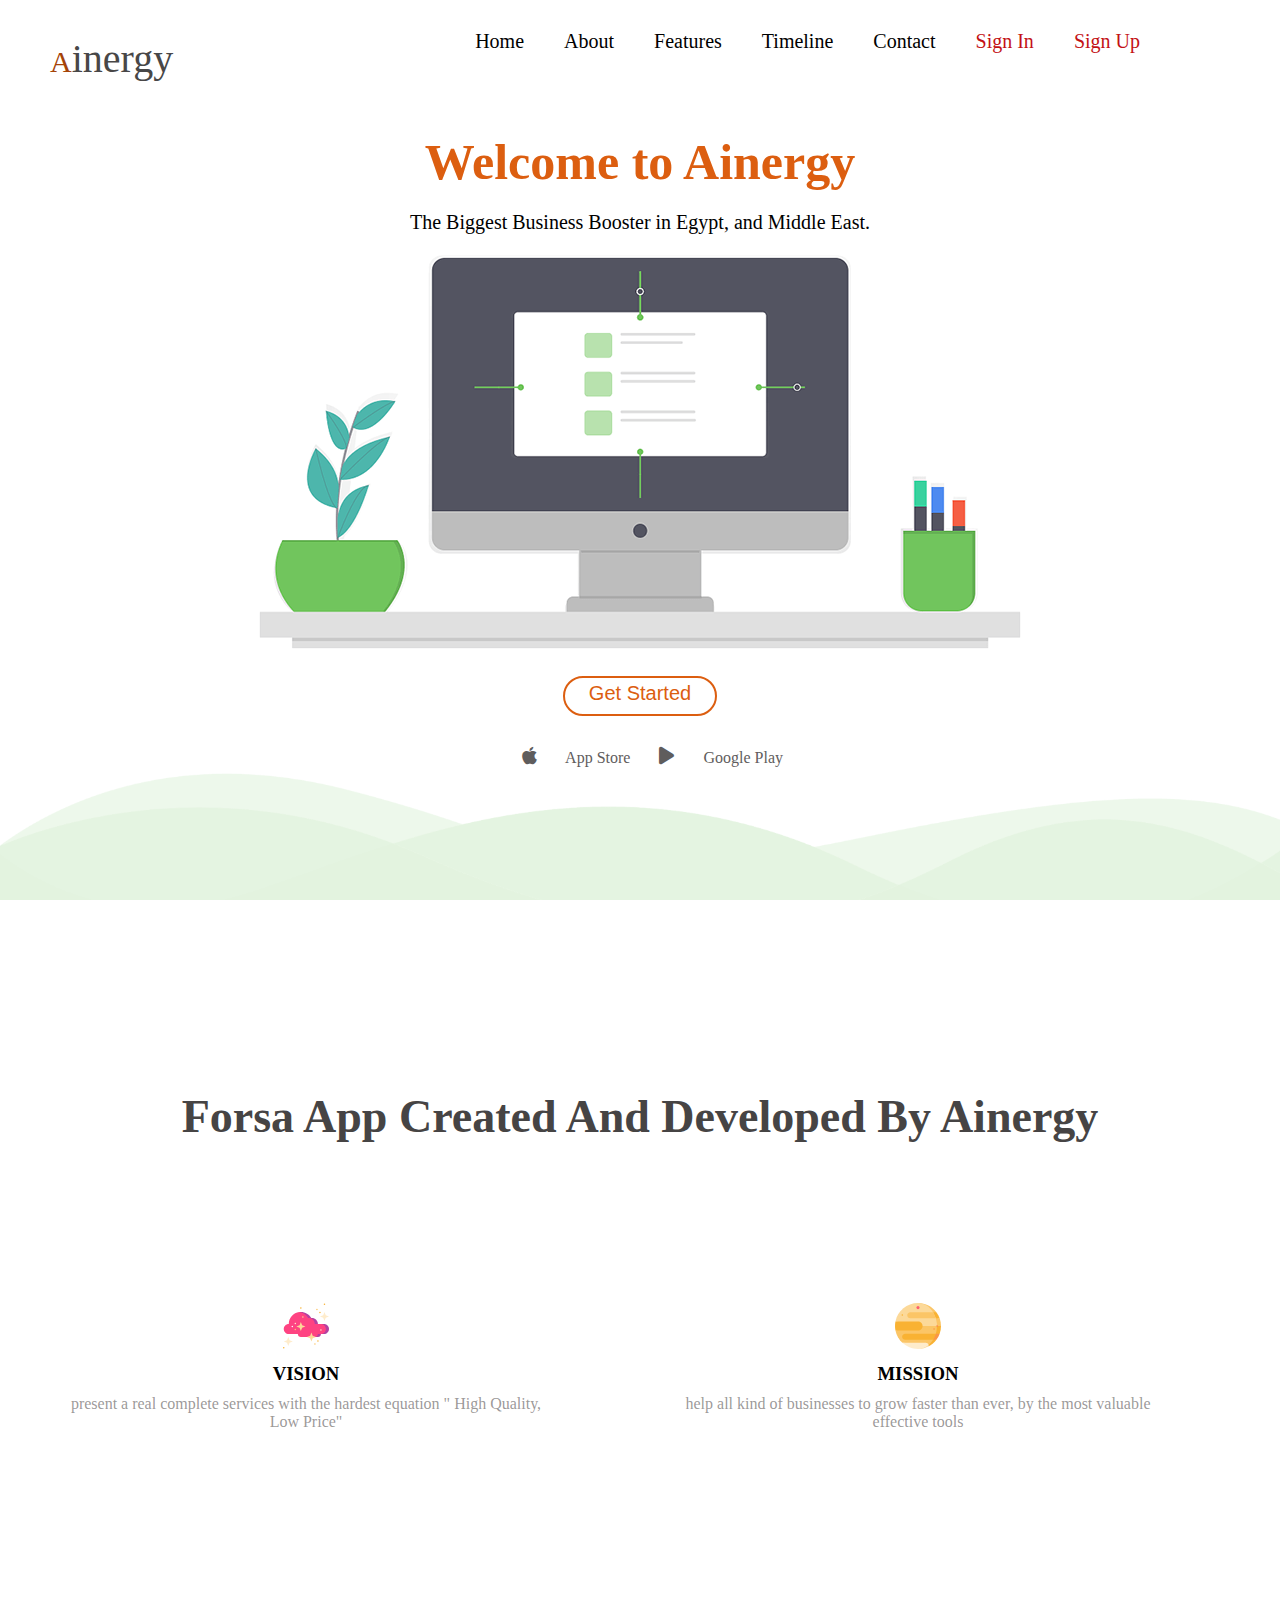
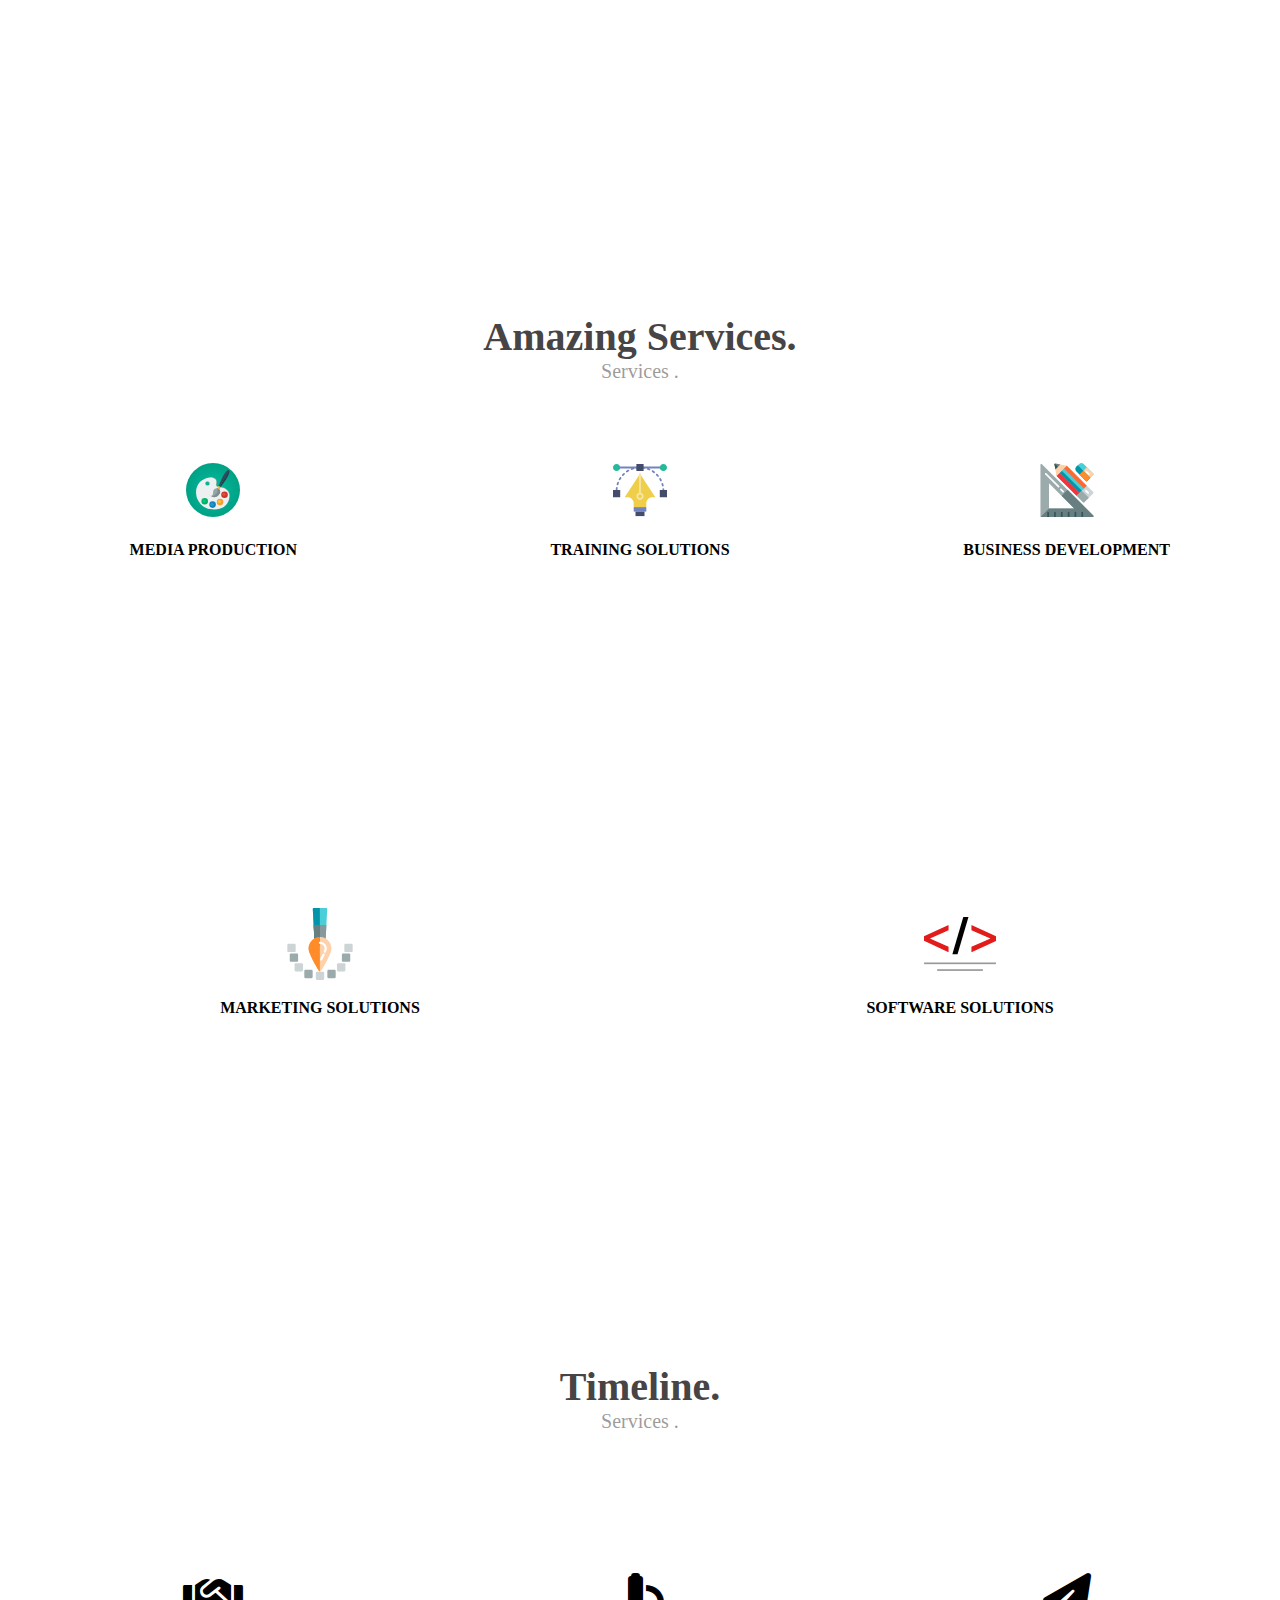
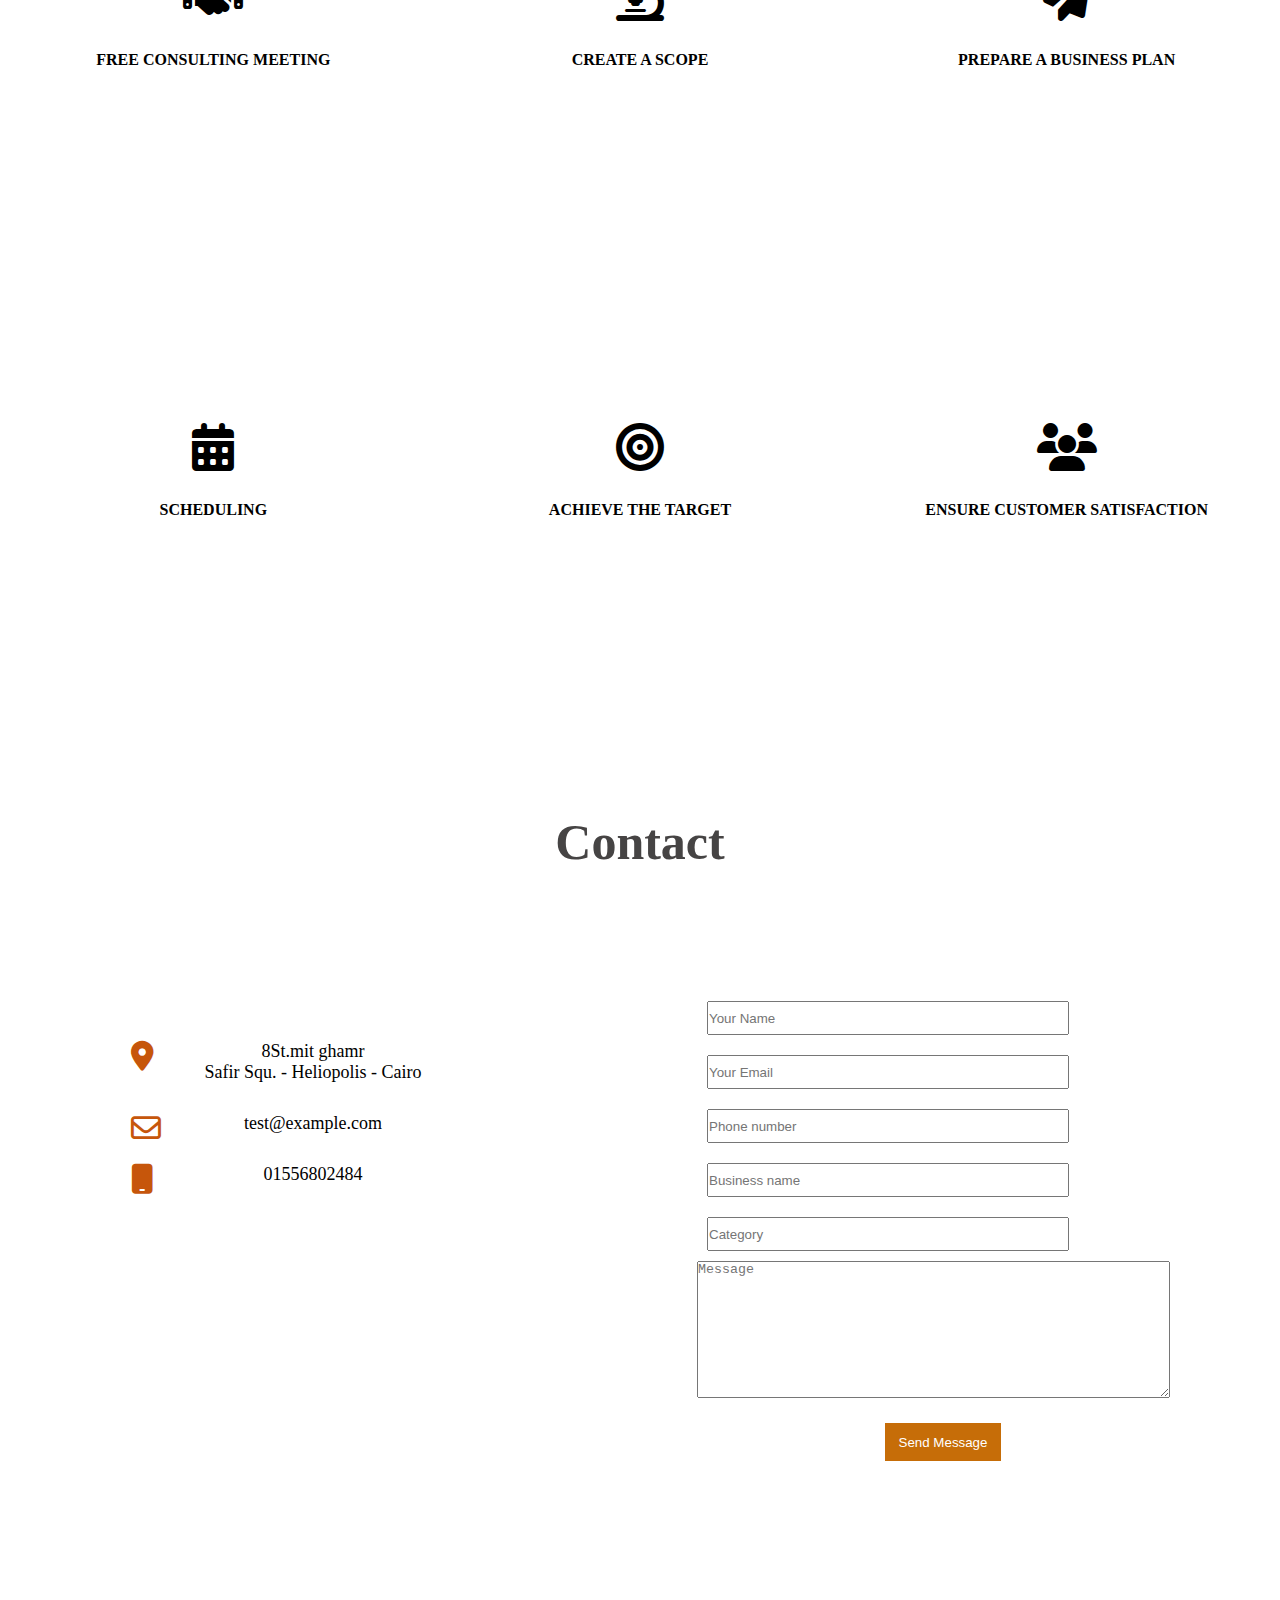
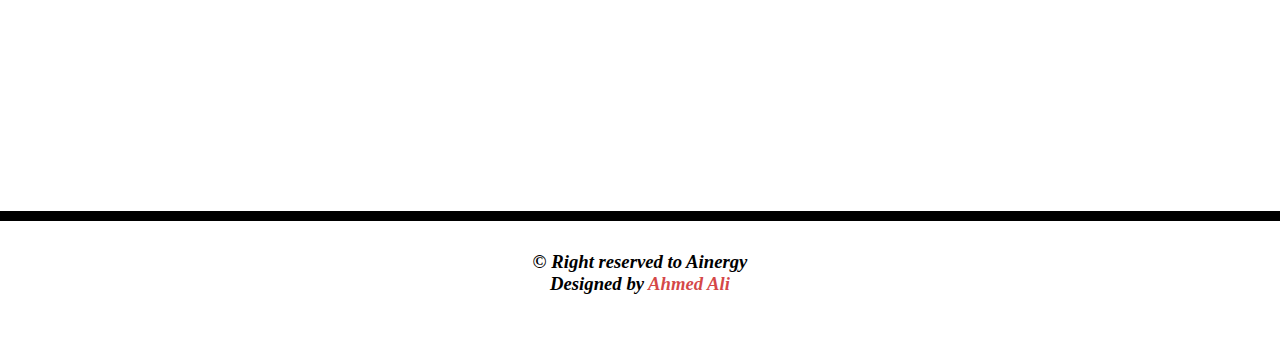
<file: index.html>
<!DOCTYPE html>
<html lang="en">

<head>
    <meta charset="UTF-8">
    <meta name="viewport" content="width=device-width, initial-scale=1.0">
    <title> Ainergy</title>
    <link rel="stylesheet" href="./css/main.css">
    <link rel="stylesheet" href="./css/all.min.css">
    <link rel="icon" href="./img/pixel.svg">
</head>

<body>

    <section class="home1">
        <header class="navbar1">
            <div class="tegller">
                <i class="fa-solid fa-bars"></i>
            </div>

            <li id="a1"><span> A</span>inergy</li>
            <ul>

                <li> <a href="./index.html">Home</a></li>
                <li> <a href="#s2">About</a></li>
                <li> <a href="#s3">Features</a></li>
                <li><a href="#s4">Timeline</a></li>
                <li><a href="#s5">Contact</a></li>
                <li><a href="./singin.html"> <span>Sign In</span></a></li>
                <li><a href="./signup.html"><span>Sign Up</span></a></li>
            </ul>


        </header>
        <div id="s1" class="bage">
            <h1> Welcome to Ainergy</h1>
            <p>The Biggest Business Booster in Egypt, and Middle East.
            </p>
            <img src="./img/hero-img.png" alt="">
            <div class="bage1">
                <button><a href="#s2">Get Started</a>  </button>
                <div class="bage2"> <a href="#"><i class="fa-brands fa-apple fa-2x"></i> App Store</a>
                    <a href="#"> <i class="fa fa-play fa-3x"></i> Google Play </a>
                </div>

            </div>
        </div>


    </section>
    <header  id="s2" class="a1">
        <h1>Forsa App Created And Developed By Ainergy</h1>
    </header>
    <section class="home2">
        <div class="home21">
            <img src="./img/cloud.svg" alt="">
            <h3>VISION</h3>
            <p>present a real complete services with the hardest equation " High Quality, Low Price"</p>
        </div>
        <div class="home22">
            <img src="./img/planet.svg" alt="">
            <h3>MISSION</h3>
            <p>help all kind of businesses to grow faster than ever, by the most valuable effective tools</p>
        </div>
    </section>
    <header id="s3" class="a2">
        <h1>Amazing Services. </h1>
        <p> Services .</p>
    </header>
    <section class="home3">
        <div class="home31">
            <img src="./img/paint-palette.svg" alt="">
            <h4>MEDIA PRODUCTION</h4>
        </div>
        <div class="home32">
            <img src="./img/vector.svg" alt="">
            <h4>TRAINING SOLUTIONS</h4>
        </div>
        <div class="home33">
            <img src="./img/design-tool.svg" alt="">
            <h4>BUSINESS DEVELOPMENT</h4>
        </div>
        <div class="home34">
            <img src="./img/pixel.svg" alt="">
            <h4>MARKETING SOLUTIONS</h4>
        </div>
        <div class="home35">
            <img src="./img/code.svg" alt="">
            <h4>SOFTWARE SOLUTIONS</h4>
        </div>


    </section>
    <header id="s4" class="a3">
        <h1>Timeline.</h1>
        <p>Services .</p>
    </header>
    <section class="home4">
        <div class="home41">
            <i class="fa-solid fa-handshake fa-3x"></i>
            <h4>FREE CONSULTING MEETING</h4>
        </div>
        <div class="home42">
            <i class="fa-solid fa-microscope fa-3x"></i>
            <h4>CREATE A SCOPE
            </h4>
        </div>
        <div class="home43">
            <i class="fa-solid fa-paper-plane fa-3x"></i>

            <h4>PREPARE A BUSINESS PLAN</h4>
        </div>
        <div class="home44">
            <i class="fa-solid fa-calendar-days fa-3x"></i>
            <h4>SCHEDULING</h4>
        </div>
        <div class="home45">
            <i class="fa-solid fa-bullseye fa-3x"></i>
            <h4>ACHIEVE THE TARGET</h4>
        </div>
        <div class="home46">
            <i class="fa-solid fa-users fa-3x"></i>
            <h4>ENSURE CUSTOMER SATISFACTION</h4>
        </div>

    </section>
    <header id="s5" class="a4">
        <h1>Contact</h1>
    </header>
    <section class="home5">
        <div class="home53">
            <div class="home51">
                <div class="home511">

                    <i class="fa-solid fa-location-dot"></i>

                    <p>8St.mit ghamr <br>
                        Safir Squ. - Heliopolis - Cairo</p>

                </div>

                <div class="home512">
                    <i class="fa-regular fa-envelope"></i>
                    <p>test@example.com
                    </p>
                </div>


                <div class="home513">
                    <i class="fa-solid fa-mobile"></i>
                    <p>01556802484</p>
                </div>


            </div>

            <div class="home52">
                <iframe
                    src="https://www.google.com/maps/embed?pb=!1m18!1m12!1m3!1d27443.241543036132!2d31.22491780432187!3d30.70700743167966!2m3!1f0!2f0!3f0!3m2!1i1024!2i768!4f13.1!3m3!1m2!1s0x14f7c1c2deeced23%3A0xc3b43fe0733da735!2sMit%20Ghamr%2C%20Madinet%20Mit%20Ghamr%20(Include%20Daqados)%2C%20Mit%20Ghamr%2C%20Dakahlia%20Governorate!5e0!3m2!1sen!2seg!4v1684418840266!5m2!1sen!2seg"
                    style="border:0;" allowfullscreen="" loading="lazy"
                    referrerpolicy="no-referrer-when-downgrade"></iframe>
            </div>
        </div>
        <div class="home6">
            <form action="">
                <div class="home61">
                    <input type="text" name="name" class="form-control" id="name" placeholder="Your Name" required=""
                        fdprocessedid="5q1naq">
                </div>
                <div class="home62"><input type="email" class="form-control" name="email" id="email"
                        placeholder="Your Email" required="" fdprocessedid="kwtg9p"></div>
                <div class="home63"><input type="text" class="form-control" name="subject" id="subject"
                        placeholder="Phone number" required="" fdprocessedid="07y1y"></div>
                <div class="home64"> <input type="text" class="form-control" name="subject" id="subject"
                        placeholder="Business name" required="" fdprocessedid="xrhn8h"></div>
                <div class="home65"><input type="text" class="form-control" name="subject" id="subject"
                        placeholder="Category" required="" fdprocessedid="fxrv4b"></div>
                <div class="home66"><textarea class="form-control" name="message" rows="9" cols="57" placeholder="Message"
                        required=""></textarea></div>
                <div class="home67"><button type="submit" fdprocessedid="3w636">Send Message</button></div>
             
            </form>
        </div>

    </section>

    <div class="home7">
        <h3>© Right reserved to Ainergy
            <br>

            Designed by <span> Ahmed Ali </span></h3>
    </div>


</body>

</html>
</file>
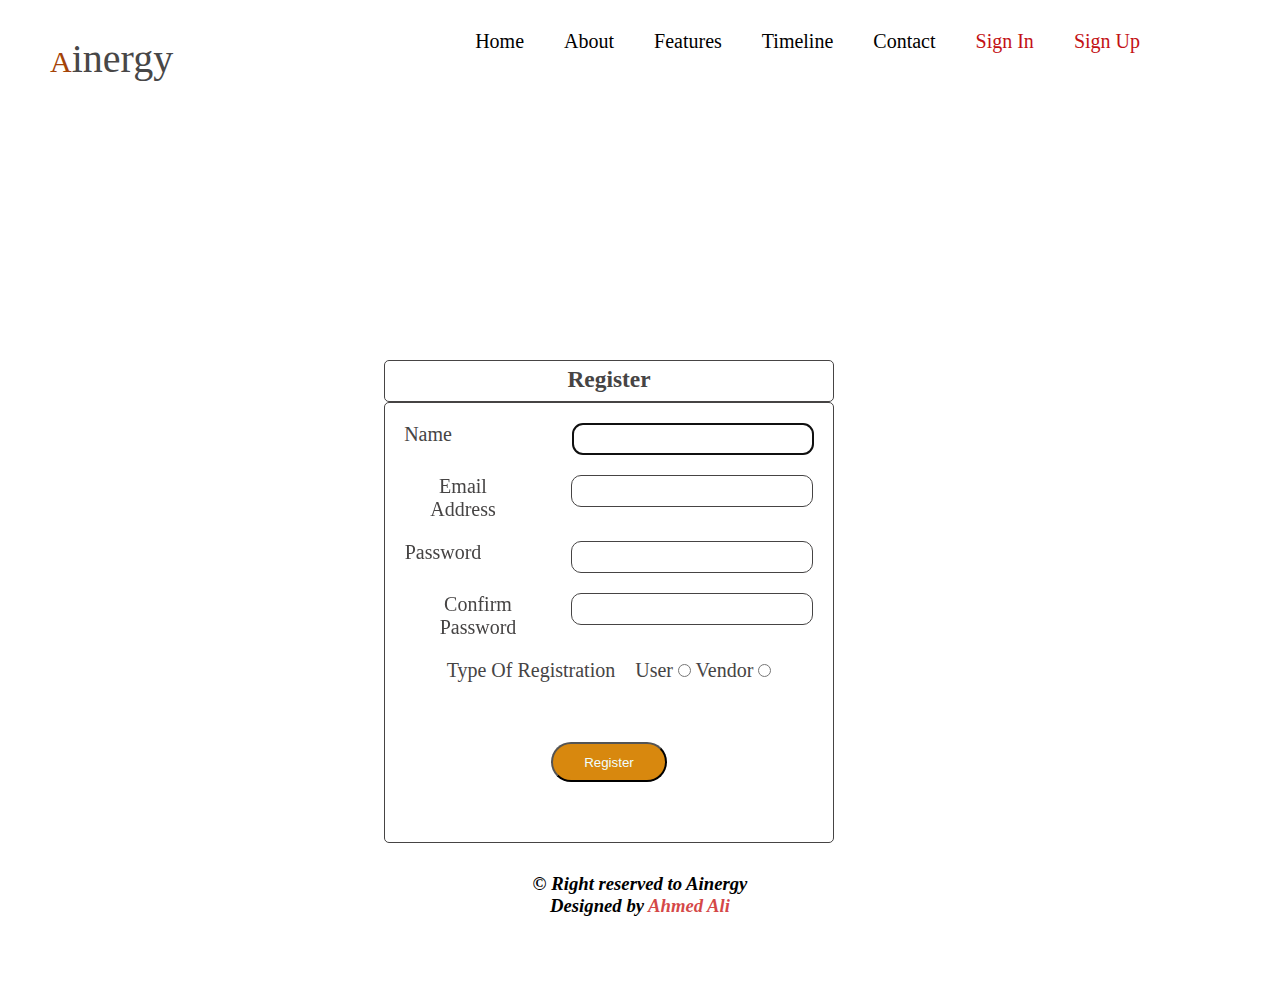
<file: signup.html>
<!DOCTYPE html>
<html lang="en">

<head>
    <link rel="stylesheet" href="./css/all.min.css">
    <link rel="stylesheet" href="./css/main.css">
    <meta charset="UTF-8">
    <meta name="viewport" content="width=device-width, initial-scale=1.0">
    <title>Document</title>
</head>

<body>
    <section class="foter">
        <header class="navbar1">

            <li id="a1"><span> A</span>inergy</li>
            <ul>

                <li> <a href="./index.html">Home</a></li>
                <li> <a href="#s2">About</a></li>
                <li> <a href="#s3">Features</a></li>
                <li><a href="#s4">Timeline</a></li>
                <li><a href="#s5">Contact</a></li>
                <li><a href="./singin.html"> <span>Sign In</span></a></li>
                <li><a href="./signup.html"><span>Sign Up</span></a></li>
            </ul>


        </header>
    </section>

    <section class="foter1">
        <header class="foter2">
           <h3>Register</h3> 
        </header>
        <div class="foter3">
            <form action="">
                <div class="foter31">
                    <label for="name" class="col-md-4 col-form-label text-md-end">Name</label>
               
                <div class="foter311">
                    <input id="name" type="text" class="form-control " name="name" value="" required=""
                        autocomplete="name" autofocus="" fdprocessedid="ocegrl">
                </div>  </div>

                <div class="foter32">
                    <label for="email" class="col-md-4 col-form-label text-md-end">Email Address</label>
               
                <div class="foter312">
                    <input id="email" type="email" class="form-control " name="email" value="" required=""
                        autocomplete="email" fdprocessedid="yr852l">
                </div>  </div>

                <div class="foter33">
                    <label for="password" class="col-md-4 col-form-label text-md-end">Password</label>
                
                <div class="foter313">
                    <input id="password" type="password" class="form-control " name="password" required=""
                        autocomplete="new-password" fdprocessedid="h4pjmd">
                </div> </div>

                <div class="foter34">
                    <label for="password-confirm" class="col-md-4 col-form-label text-md-end">Confirm Password</label>
                
                <div class="foter314">
                    <input id="password-confirm" type="password" class="form-control" name="password_confirmation"
                        required="" autocomplete="new-password" fdprocessedid="0viwu">
                </div> </div>

                <div class="foter35">
                    <label for="password-confirm" class="col-md-4 col-form-label text-md-end">Type Of Registration</label>
                
                <div class="foter315">
                   
                    User   
                    <input type="radio" value="user" name="type">
                    
                    Vendor  
                    <input type="radio" value="vendor" name="type">
                </div> </div>


                <div class="foter36">

               
                <div class="foter316">
                    <button type="submit" class="btn btn-primary" fdprocessedid="15b85l">
                        Register
                    </button>
                </div>
            </div>

            </form>
        </div>

    </section>
    <div class="home7">
        <h3>© Right reserved to Ainergy
            <br>

            Designed by <span> Ahmed Ali </span></h3>
    </div>

</body>

</html>
</file>
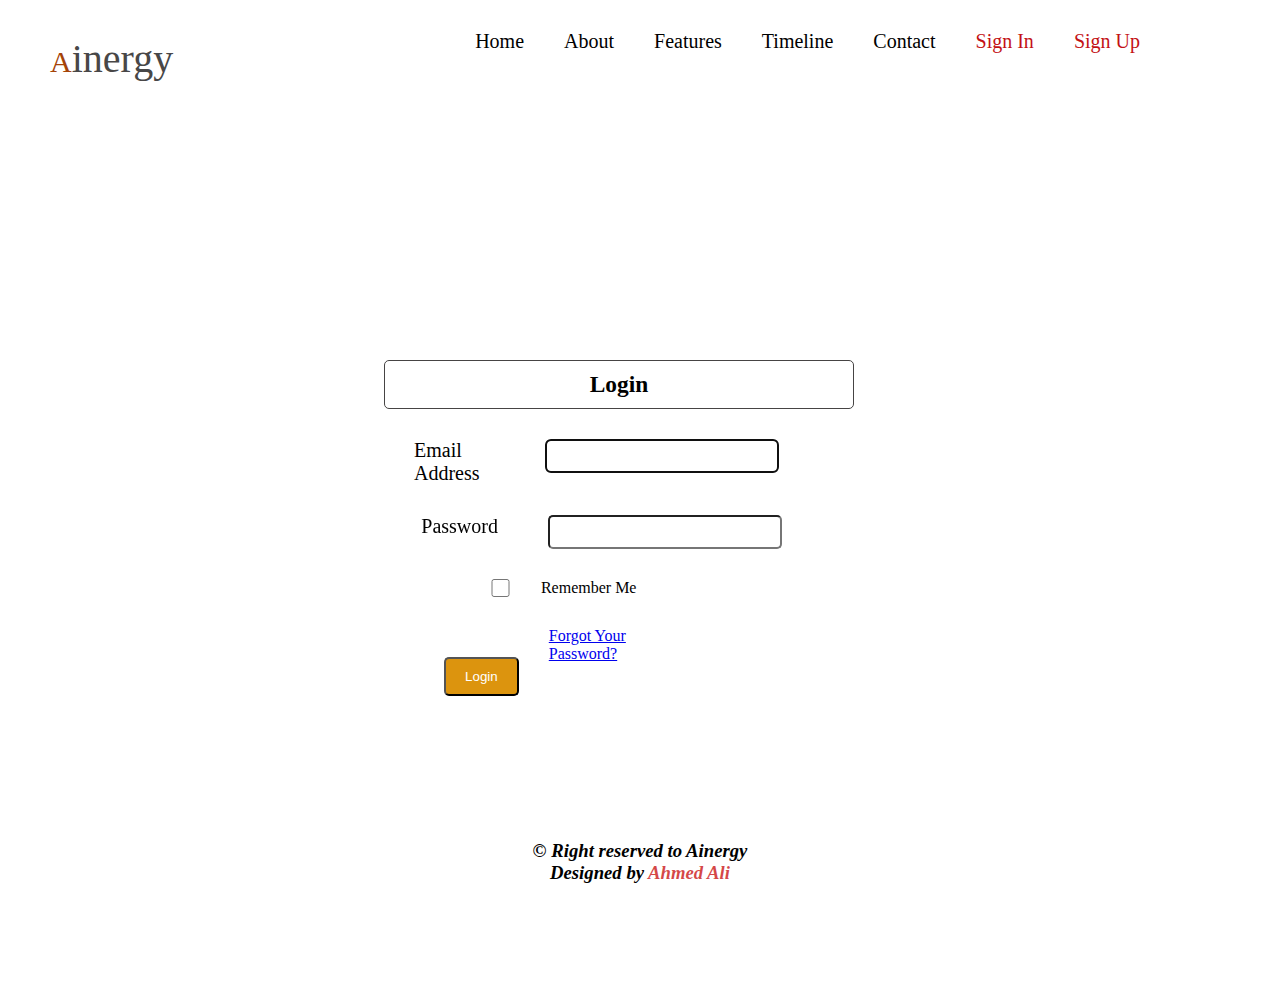
<file: singin.html>
<!DOCTYPE html>
<html lang="en">

<head>
    <link rel="stylesheet" href="./css/all.min.css">
    <link rel="stylesheet" href="./css/main.css">
    <meta charset="UTF-8">
    <meta name="viewport" content="width=device-width, initial-scale=1.0">
    <title>Document</title>
</head>

<body>
    <section class="foter">
        <header class="navbar1">

            <li id="a1"><span> A</span>inergy</li>
            <ul>

                <li> <a href="./index.html">Home</a></li>
                <li> <a href="#s2">About</a></li>
                <li> <a href="#s3">Features</a></li>
                <li><a href="#s4">Timeline</a></li>
                <li><a href="#s5">Contact</a></li>
                <li><a href="./singin.html"> <span>Sign In</span></a></li>
                <li><a href="./signup.html"><span>Sign Up</span></a></li>
            </ul>


        </header>
    </section>

    <section class="con1">
        <div class="con0">
        <header class="con2">
            <h3>Login</h3>
        </header>
       
        <form action="">
            <div class="con3">
                <label for="email" class="col-md-4 col-form-label text-md-end">Email Address</label>
                <div class="con31"><input id="email" type="email" class="form-control " name="email" value=""
                        required="" autocomplete="email" autofocus="" fdprocessedid="o8man9"></div>   </div>
                <div class="con4">
                    <label for="password" class="col-md-4 col-form-label text-md-end">Password</label>
                    <div class="con41"><input id="password" type="password" class="form-control " name="password"
                            required="" autocomplete="current-password" fdprocessedid="91ra4"></div>
                </div>
                <div class="con5">
                    <input class="form-check-input" type="checkbox" name="remember" id="remember">
                    <label class="form-check-label" for="remember">
                        Remember Me
                    </label>
                </div>
                <div class="con6">
                    <button type="submit" class="btn btn-primary" fdprocessedid="t63i5e">
                        Login
                    </button>
                    <a class="btn btn-link" href="https://ainergy.elhossiny.net/password/reset">
                        Forgot Your Password?
                    </a>
                </div>
         
        </form>
    </div>
    </section>
    <div class="home7">
        <h3>© Right reserved to Ainergy
            <br>

            Designed by <span> Ahmed Ali </span></h3>
    </div>

</body>

</html>
</file>
<file: css/main.css>
* {
  padding: 0px;
  margin: 0px;
}

body {
  height: 1000px;
}

.home1 {

  background-color: white;
  width: 100%;
  height: 110vh;
  background-attachment: fixed;
  background-image: url(../img/hero-bg.png);
  background-size: 100%;
  background-repeat: no-repeat;
  background-position: bottom;



}

.home1 .navbar1 {

  background-attachment: fixed;


}

.home1 .navbar1 #a1 {
  font-size: 40px;
  list-style-type: none;
  margin: 0px 30px;
  padding: 20px 20px;
  color: rgb(72, 71, 71);
  position: absolute;
  top: 15px;

}

.home1 .navbar1 #a1 span {
  color: rgb(165, 68, 8);
  font-size: 30px;

}

.home1 .navbar1 ul {
  display: flex;
  margin-right: 120px;
  justify-content: flex-end;

}

.home1 .navbar1 ul li {
  font-size: 20px;
  margin: 30px 20px;
  list-style-type: none;
}

.home1 .navbar1 ul li a {
  text-decoration: none;
  color: black;
  cursor: pointer;
}

.home1 .navbar1 ul a:hover {
  transition: 0.3s;
  color: rgb(165, 68, 8);

}

.home1 .navbar1 ul a span {

  color: rgb(195, 17, 20);

}

.home1 .bage {
  margin-top: 50px;
  text-align: center;

}

.home1 .bage h1 {
  font-size: 50px;
  color: rgb(220, 94, 16);
  margin: 20px;

}

.home1 .bage p {
  font-size: 20px;

  margin: 20px;

}

.home1 .bage span img {
  width: 100%;
}

.home1 .bage1 button {
  text-align: center;
  width: 12%;
  height: 40px;
  margin: 20px;
  background-color: white;
  border-radius: 30px 30px;
  color: rgb(220, 94, 16);
  border: 2px solid rgb(220, 94, 16);
  padding: 20px 10px;
  font-size: 20px;
  padding-top: 4px;
}

.home1 .bage1 button a {
  text-decoration: none;
  color: rgb(220, 94, 16);
}

.home1 .bage1 button:hover {
  background-color: rgb(220, 94, 16);
  transition: 0.5s;
  color: white;

}

.home1 .bage .bage1 .bage2 a {
  text-decoration: none;
  color: rgb(95, 93, 93);

}

.home1 .bage .bage1 .bage2 a i {
  margin: 10px 25px;
  font-size: 20px;

}

.home1 .bage .bage1 .bage2 a:hover {
  transition: 0.4s;
  color: rgb(220, 94, 16);
}

.a1 {
  text-align: center;
  margin: 100px;
  font-family: unset;
  font-weight: 30px;
  font-size: 23px;
  color: #464444;
}

.home2 {

  width: 100%;
  height: 70vh;
  background-color: white;
  text-align: center;
  margin-top: 80px;
  display: flex;

}

.home2 .home21 img {
  margin-top: 10px;
  width: 9%;
}

.home2 .home21 {
  width: 40%;
  height: 30%;
  margin: 50px;
}

.home2 .home21:hover {
  margin-top: 10px;
  transition: 0.5s;
  box-shadow: 0px 0px 10px 0px rgb(210, 188, 188);
}

.home2 .home22:hover {
  margin-top: 10px;
  transition: 0.5s;
  box-shadow: 0px 0px 10px 0px rgb(210, 188, 188);
}

.home2 .home21 h3 {
  margin: 10px;

}

.home2 .home21 p {
  margin: 10px;
  color: rgba(95, 92, 92, 0.641);
}

.home2 .home22 img {
  margin-top: 10px;
  width: 9%;
}

.home2 .home22 {
  width: 40%;
  height: 30%;
  margin: 50px;
}

.home2 .home22 h3 {
  margin: 10px;
}

.home2 .home22 p {
  margin: 10px;
  color: rgba(95, 92, 92, 0.641);
}

.a2 {
  text-align: center;
  color: #464444;
  margin: 40px 10px;
}

.a2 h1 {
  text-align: center;
  font-size: 40px;

}

.a2 p {
  color: #4644448a;
  text-align: center;
  font-size: 20px;
}

.home3 {
  width: 100%;
  height: 100vh;
  justify-content: space-around;
  display: flex;
  flex-wrap: wrap;

}

.home3 .home31 {
  text-align: center;
  width: 30%;
  height: 30%;
  margin: 20px 3px;
}

.home3 .home31:hover {
  margin-top: 10px;
  transition: 0.5s;
  box-shadow: 0px 0px 10px 0px rgb(210, 188, 188);
}

.home3 .home31:hover {
  margin-top: 10px;
  transition: 0.5s;
  box-shadow: 0px 0px 10px 0px rgb(210, 188, 188);
}

.home3 .home32:hover {
  margin-top: 10px;
  transition: 0.5s;
  box-shadow: 0px 0px 10px 0px rgb(210, 188, 188);
}

.home3 .home33:hover {
  margin-top: 10px;
  transition: 0.5s;
  box-shadow: 0px 0px 10px 0px rgb(210, 188, 188);
}

.home3 .home34:hover {
  margin-top: 10px;
  transition: 0.5s;
  box-shadow: 0px 0px 10px 0px rgb(210, 188, 188);
}

.home3 .home35:hover {
  margin-top: 10px;
  transition: 0.5s;
  box-shadow: 0px 0px 10px 0px rgb(210, 188, 188);
}

.home3 .home31 img {
  width: 14%;
  margin: 20px;
}

.home3 .home32 {
  text-align: center;
  margin: 20px 3px;
  width: 30%;
  height: 30%;
}

.home3 .home32 img {
  width: 14%;
  margin: 20px;
}

.home3 .home33 {
  text-align: center;
  margin: 20px 3px;
  width: 30%;
  height: 30%;
}

.home3 .home33 img {
  width: 14%;
  margin: 20px;
}

.home3 .home34 {
  text-align: center;
  margin: 70px 3px;
  width: 40%;
  height: 30%;
}

.home3 .home34 img {
  width: 14%;
  margin: 15px;
}

.home3 .home35 {
  text-align: center;
  margin: 70px 3px;
  width: 40%;
  height: 30%;
}

.home3 .home35 img {
  width: 14%;
  margin: 15px;
}

.a3 {
  text-align: center;
  color: #464444;
  margin: 40px 10px;
}

.a3 h1 {
  text-align: center;
  font-size: 40px;

}

.a3 p {
  color: #4644448a;
  text-align: center;
  font-size: 20px;
}

.home4 {
  width: 100%;
  height: 100vh;
  justify-content: space-around;
  display: flex;
  flex-wrap: wrap;

}

.home4 .home41 {
  text-align: center;
  margin: 70px 3px;
  width: 30%;
  height: 30%;
}

.home4 .home41 i {
  margin: 30px;
}

.home4 .home42 {
  text-align: center;
  margin: 70px 3px;
  width: 30%;
  height: 30%;
}

.home4 .home42 i {
  margin: 30px;
}

.home4 .home43 {
  text-align: center;
  margin: 70px 3px;
  width: 30%;
  height: 30%;
}

.home4 .home43 i {
  margin: 30px;
}

.home4 .home44 {
  text-align: center;
  margin: 70px 3px;
  width: 30%;
  height: 30%;
}

.home4 .home44 i {
  margin: 30px;
}

.home4 .home45 {
  text-align: center;
  margin: 70px 3px;
  width: 30%;
  height: 30%;
}

.home4 .home45 i {
  margin: 30px;
}

.home4 .home46 {
  text-align: center;
  margin: 70px 3px;
  width: 30%;
  height: 30%;
}

.home4 .home46 i {

  margin: 30px;
}

.home4 .home41:hover {

  margin-top: 10px;
  transition: 0.5s;
  box-shadow: 0px 0px 10px 0px rgb(210, 188, 188);
}

.home4 .home42:hover {
  margin-top: 10px;
  transition: 0.5s;
  box-shadow: 0px 0px 10px 0px rgb(210, 188, 188);
}

.home4 .home43:hover {
  margin-top: 10px;
  transition: 0.5s;
  box-shadow: 0px 0px 10px 0px rgb(210, 188, 188);
}

.home4 .home44:hover {
  margin-top: 10px;
  transition: 0.5s;
  box-shadow: 0px 0px 10px 0px rgb(210, 188, 188);
}

.home4 .home45:hover {
  margin-top: 10px;
  transition: 0.5s;
  box-shadow: 0px 0px 10px 0px rgb(210, 188, 188);
}

.home4 .home46:hover {
  margin-top: 10px;
  transition: 0.5s;
  box-shadow: 0px 0px 10px 0px rgb(210, 188, 188);
}

.a4 {
  font-size: 25px;

  text-align: center;
  color: #464444;
  margin: 40px 10px;
}

.home5 {
  width: 100%;
  height: 100vh;
  display: flex;
  justify-content: space-around;
  border-bottom: 10px solid black;

}

.home5 .home53 {
  width: 30%;
  height: auto;
  display: block;
  margin: 70px;
}

.home5 .home53 .home51 {
  /* background-color: aquamarine; */
  margin: 30px 10px;

}

.home5 .home53 .home51 .home511 i {
  font-size: 30px;
  /* margin-top: 20px; */
  position: relative;
  top: 30px;

  color: rgb(198, 86, 11);


}

.home5 .home53 .home51 .home511 p {
  font-size: 18px;
  text-align: center;


}

.home5 .home53 .home51 .home512 i {
  font-size: 30px;
  color: rgb(198, 86, 11);
  position: relative;
  top: 30px;


}

.home5 .home53 .home51 .home512 p {
  font-size: 18px;
  text-align: center;


}

.home5 .home53 .home51 .home513 i {
  font-size: 30px;
  color: rgb(198, 86, 11);
  position: relative;
  top: 30px;



}

.home5 .home53 .home51 .home513 p {
  font-size: 18px;
  text-align: center;


}

.home5 .home6 {
  width: 40%;
  margin: 20px;
  margin-top: 80px;
}

.home5 .home6 .home61 input {
  margin: 10px;
  width: 70%;
  height: 30px;
}

.home5 .home6 .home62 input {
  margin: 10px;
  width: 70%;
  height: 30px;
}

.home5 .home6 .home63 input {
  margin: 10px;
  width: 70%;
  height: 30px;
}

.home5 .home6 .home64 input {
  margin: 10px;
  width: 70%;
  height: 30px;
}

.home5 .home6 .home65 input {
  margin: 10px;
  width: 70%;
  height: 30px;
}

.home5 .home6 .home67 {
  text-align: center;
  margin: 20px;

}

.home5 .home6 .home67 button {
  text-align: center;
  margin-right: 20px;
  width: 25%;
  height: 40px;
  background-color: rgb(198, 109, 8);
  color: white;
  border: 1px solid white;

}

.home5 .home6 .home67 button:hover {
  background-color: rgb(11, 214, 146);
  transition: 0.5s;
}

.home7 {
  width: 100%;
  height: 10vh;
  background-color: white;
}

.home7 h3 {
  font-style: italic;
  margin: 30px 30px;
  text-align: center;
}

.home7 span {
  color: #c80a0ac2;
}



/*   sign up */
.foter {

  width: 100%;
  height: 40vh;
  
}

.foter .navbar1 {


  background-attachment: fixed;


}

.foter .navbar1 #a1 {
  font-size: 40px;
  list-style-type: none;
  margin: 0px 30px;
  padding: 20px 20px;
  color: rgb(72, 71, 71);
  position: absolute;
  top: 15px;

}

.foter .navbar1 #a1 span {
  color: rgb(165, 68, 8);
  font-size: 30px;

}

.foter .navbar1 ul {
  display: flex;
  margin-right: 120px;
  justify-content: flex-end;

}

.foter .navbar1 ul li {
  font-size: 20px;
  margin: 30px 20px;
  list-style-type: none;
}

.foter .navbar1 ul li a {
  text-decoration: none;
  color: black;
  cursor: pointer;
}

.foter .navbar1 ul a:hover {
  transition: 0.3s;
  color: rgb(165, 68, 8);

}

.foter .navbar1 ul a span {

  color: rgb(195, 17, 20);

}

.foter1 {
  width: 70%;
justify-content: center;
margin-left: 30%;
}

.foter1 .foter2 {
width: 50%;
padding: auto;
height: 40px;
border-radius : 5px 5px;
  text-align: center;
  border: #464444 1px solid;
  color: #464444;
  font-size: 20px;
}
.foter1 .foter2 h3{
 margin-top: 5px;
  }

.foter1 .foter3 {
 text-align: center;
width: 50%;
border-radius: 5px 5px;
  border: #464444 1px solid;
}

.foter1 .foter3 .foter31 {
 justify-content: center;
  font-size: 20px;
  display: flex;
 
  margin: 20px;
  color: #464444;
}

.foter1 .foter3 .foter311 {

  margin-left: 20px;
}

.foter1 .foter3 .foter311 input {
  margin-left: 100px;
  height: 30px;
  width: 240px;
  border-radius: 10px 10px;
  border: 1px solid #464444;
  ;
}


.foter1 .foter3 .foter32 {
  justify-content: center;
  font-size: 20px;
  display: flex;
  margin: 20px;
  color: #464444;
}

.foter1 .foter3 .foter312 {

  margin-left: 20px;
}

.foter1 .foter3 .foter312 input {
  height: 30px;
  width: 240px;
  margin-left: 30px;
  border-radius: 10px 10px;
  border: 1px solid #464444;
  ;
}



.foter1 .foter3 .foter33 {
  
justify-content: center;
  font-size: 20px;
  display: flex;
  margin: 20px;
  color: #464444;
}

.foter1 .foter3 .foter313 {

  margin-left: 20px;
}

.foter1 .foter3 .foter313 input {
  height: 30px;
  margin-left: 70px;
  width: 240px;
  border-radius: 10px 10px;
  border: 1px solid #464444;
  ;
}




.foter1 .foter3 .foter34 {
  justify-content: center;
  font-size: 20px;
  display: flex;
  margin: 20px;
  color: #464444;
}

.foter1 .foter3 .foter314 {

  margin-left: 20px;
}

.foter1 .foter3 .foter314 input {
  height: 30px;
  width: 240px;
  border-radius: 10px 10px;
  border: 1px solid #464444;
  ;
}





.foter1 .foter3 .foter35 {
  justify-content: center;
  font-size: 20px;
  display: flex;
  margin: 20px;
  color: #464444;
}

.foter1 .foter3 .foter315{

  margin-left: 20px;
}
.foter1 .foter316{

  margin: 30px;
}
.foter1 .foter316 button{
  
  width: 30%;
  border-radius: 20px 20px;
height: 40px;
  margin: 30px;
  color: azure;
  background-color: rgb(216, 136, 14);
}
.foter1 .foter316 button:hover{
  background-color: rgb(7, 50, 246);
  transition: 0.6s;
}



.con1{
  width: 100%;
  height: 50vh;
  text-align:left;
  justify-content: center;



}
.con1 .con0{

  width: 70%;
 margin-left: 30%;


}
.con1 .con2{
  /* margin-left: 10%; */
  width: 50%;
  text-align: center;
  border: #464444 1px solid;
  border-radius: 5px 5px;
  padding: 10px;
  font-size: 20px;
}
.con1 .con3{
  font-size: 20px;
  margin: 30px;
  width: 30%;
  justify-content: center;
  display: flex;
}
.con1 .con3 .con31{
  margin: 0px 30px;
  width: 40%;
  
 
}
.con1 .con3 .con31 input{
  /* margin: 0px 30px; */
  width: 230px;
  height: 30px;
  border-radius: 5px 5px;
  
 
}


.con1 .con4 .con41{
  margin: 0px 30px;
  width: 40%;
  margin-right: 40px;
 
}
.con1 .con4 .con41 input{
  margin: 0px 30px;
  width: 230px;
  height: 30px;
  margin-left: 20px;
  border-radius: 5px 5px;
 
  
 
}

.con1 .con4{
  font-size: 20px;
  margin: 30px;
  width: 30%;
  justify-content: center;
  display: flex;
}

.con1 .con5{
  margin: 30px;
  width: 30%;
  justify-content: center;
  display: flex;
}

.con1 .con5 input{

  width: 30%;
 
}


.con1 .con6{
  margin: 30px;
  width: 30%;
  justify-content: center;
  display: flex;
}
.con1 .con6 button{
  margin: 30px;
  width: 30%;
 padding: 10px;
 border-radius: 5px ;
 color: white;
 background-color: #dc940e;

 
}
.con1 .con6 button:hover{
 transition: all 0.6s;
 color: white;
 background-color: #1f0da3;

 
}
.home1 .navbar1 .tegller {
  display: none;
  

}

/* media */
@media screen and (max-width : 740px) {
  .home1 .navbar1{
    display: none;
}


.home1 .navbar1 .tegller {
  display: block;
  margin: 40px 30px;

}
.home1 .navbar1{

  display: inline;

}
.home1 .navbar1 {
  text-align: center;
  display: flex;

}
.home1 .navbar1 ul{
  display: none;
}
.home1 .navbar1 .tegller {
  color: rgb(44, 45, 46);
  font-size: 35px;
  text-align: right;
  margin-left: 90%;


}
.home1 .navbar1 {
  width: 100%;
  height: 100px;

}
 .bage{
width: 100%;
height: auto;
 }
 .bage{
  width: 100%;
  height: auto;
   }
 .bage img{
width: 60%;
}
.bage1 button{
display:none;
}

.home1 {

  background-color: white;
  width: 100%;
  height: 110vh;
  background-attachment: fixed;
  background-image: url(../img/hero-bg.png);
  background-size: 100%;
  background-repeat: no-repeat;
  background-position: bottom;



}



.a1 {
  text-align: center;
  margin: 100px 30px;
  font-family: unset;

  font-size: 10px;
  color: #464444;
}

.home2 {

  width: 100%;
  height: 70vh;
  background-color: white;
  text-align: center;
  margin-top: 80px;
  display: flex;

}

.home2 .home21 img {
  margin-top: 10px;
  width: 40%;
}

.home2 .home21 {
  width: 90%;
  height: 40%;
  margin: 50px;
}

.home2 .home21:hover {
  margin-top: 10px;
  transition: 0.5s;
  box-shadow: 0px 0px 10px 0px rgb(210, 188, 188);
}

.home2 .home22:hover {
  margin-top: 10px;
  transition: 0.5s;
  box-shadow: 0px 0px 10px 0px rgb(210, 188, 188);
}

.home2 .home21 h3 {
  margin: 10px;

}

.home2 .home21 p {
  margin: 10px;
  font-size: 12px;
  color: rgba(95, 92, 92, 0.641);
}

.home2 .home22 img {
  margin-top: 10px;
  width: 40%;
}

.home2 .home22 {
  width: 70%;
  height: 40%;
  margin: 50px;
}

.home2 .home22 h3 {
  margin: 10px;
}

.home2 .home22 p {
  font-size: 12px;
  color: rgba(95, 92, 92, 0.641);
}
.home6 .home66{
  display: none;
}
.home5{
  width: 100%;
height: 150vh;
  display: block;
}







.home5 .home53 {
  width: 80%;
  height: auto;
  display: block;
  margin: 70px;
}



.home5 .home53 .home51 .home511 i {
  font-size: 30px;
  /* margin-top: 20px; */
  position: relative;
  top: 30px;

  color: rgb(198, 86, 11);


}

.home5 .home53 .home51 .home511 p {
  font-size: 18px;
  text-align: center;


}

.home5 .home53 .home51 .home512 i {
  font-size: 30px;
  color: rgb(198, 86, 11);
  position: relative;
  top: 30px;


}

.home5 .home53 .home51 .home512 p {
  font-size: 18px;
  text-align: center;


}

.home5 .home53 .home51 .home513 i {
  font-size: 30px;
  color: rgb(198, 86, 11);
  position: relative;
  top: 30px;



}

.home5 .home53 .home51 .home513 p {
  font-size: 18px;
  text-align: center;


}

.home5 .home6 {
  width: 90%;
  margin: 20px;
  margin-top: 80px;
  text-align: center;
}

.home5 .home6 .home61 input {
  margin: 10px;
  width: 70%;
  height: 30px;
}

.home5 .home6 .home62 input {
  margin: 10px;
  width: 70%;
  height: 30px;
}

.home5 .home6 .home63 input {
  margin: 10px;
  width: 70%;
  height: 30px;
}

.home5 .home6 .home64 input {
  margin: 10px;
  width: 70%;
  height: 30px;
}

.home5 .home6 .home65 input {
  margin: 10px;
  width: 70%;
  height: 30px;
}

.home5 .home6 .home67 {
  text-align: center;
  margin: 20px;

}

.home5 .home6 .home67 button {
  text-align: center;
  margin-right: 20px;
  width: 25%;
  height: 40px;
  background-color: rgb(198, 109, 8);
  color: white;
  border: 1px solid white;

}

.home5 .home6 .home67 button:hover {
  background-color: rgb(11, 214, 146);
  transition: 0.5s;
}











.home3 {
  width: 100%;
  height: 80vh;
  justify-content: space-around;
  display: flex;
  flex-wrap: wrap;

}

.home3 .home31 {
  text-align: center;
  width: 30%;
  height: 20%;
  margin: 20px 3px;
}

.home3 .home31:hover {
  margin-top: 10px;
  transition: 0.5s;
  box-shadow: 0px 0px 10px 0px rgb(210, 188, 188);
}

.home3 .home31:hover {
  margin-top: 10px;
  transition: 0.5s;
  box-shadow: 0px 0px 10px 0px rgb(210, 188, 188);
}

.home3 .home32:hover {
  margin-top: 10px;
  transition: 0.5s;
  box-shadow: 0px 0px 10px 0px rgb(210, 188, 188);
}

.home3 .home33:hover {
  margin-top: 10px;
  transition: 0.5s;
  box-shadow: 0px 0px 10px 0px rgb(210, 188, 188);
}

.home3 .home34:hover {
  margin-top: 10px;
  transition: 0.5s;
  box-shadow: 0px 0px 10px 0px rgb(210, 188, 188);
}

.home3 .home35:hover {
  margin-top: 10px;
  transition: 0.5s;
  box-shadow: 0px 0px 10px 0px rgb(210, 188, 188);
}

.home3 .home31 img {
  width: 14%;
  margin: 20px;
}

.home3 .home32 {
  text-align: center;
  margin: 20px 3px;
  width: 30%;
  height: 20%;
}

.home3 .home32 img {
  width: 14%;
  margin: 20px;
}

.home3 .home33 {
  text-align: center;
  font-size: 15px;
  margin: 20px 3px;
  width: 30%;
  height: 20%;
}

.home3 .home33 img {
  width: 14%;
  margin: 20px;
}

.home3 .home34 {
  text-align: center;
  margin: 70px 3px;
  width: 40%;
  height: 20%;
}

.home3 .home34 img {
  width: 14%;
  margin: 15px;
}

.home3 .home35 {
  text-align: center;
  margin: 70px 3px;
  width: 40%;
  height: 20%;
}

.home3 .home35 img {
  width: 14%;
  margin: 15px;
}

.home4 {
  width: 100%;
  height: 90vh;
  justify-content: space-around;
  display: flex;
  flex-wrap: wrap;

}

.home4 .home41 {
  text-align: center;
  margin: 70px 3px;
  width: 30%;
  height: 30%;
}

.home4 .home41 i {
  margin: 30px;
}

.home4 .home42 {
  text-align: center;
  margin: 70px 3px;
  width: 30%;
  height: 30%;
}

.home4 .home42 i {
  margin: 30px;
}

.home4 .home43 {
  text-align: center;
  margin: 70px 3px;
  width: 30%;
  height: 30%;
}

.home4 .home43 i {
  margin: 30px;
}

.home4 .home44 {
  text-align: center;
  margin: 70px 3px;
  width: 30%;
  height: 30%;
}

.home4 .home44 i {
  margin: 30px;
}

.home4 .home45 {
  text-align: center;
  margin: 70px 3px;
  width: 30%;
  height: 30%;
}

.home4 .home45 i {
  margin: 30px;
}

.home4 .home46 {
  text-align: center;
  margin: 70px 3px;
  width: 30%;
  height: 30%;
}

.home4 .home46 i {

  margin: 30px;
}
.home5{
  height: 110vh;
}

}
</file>
